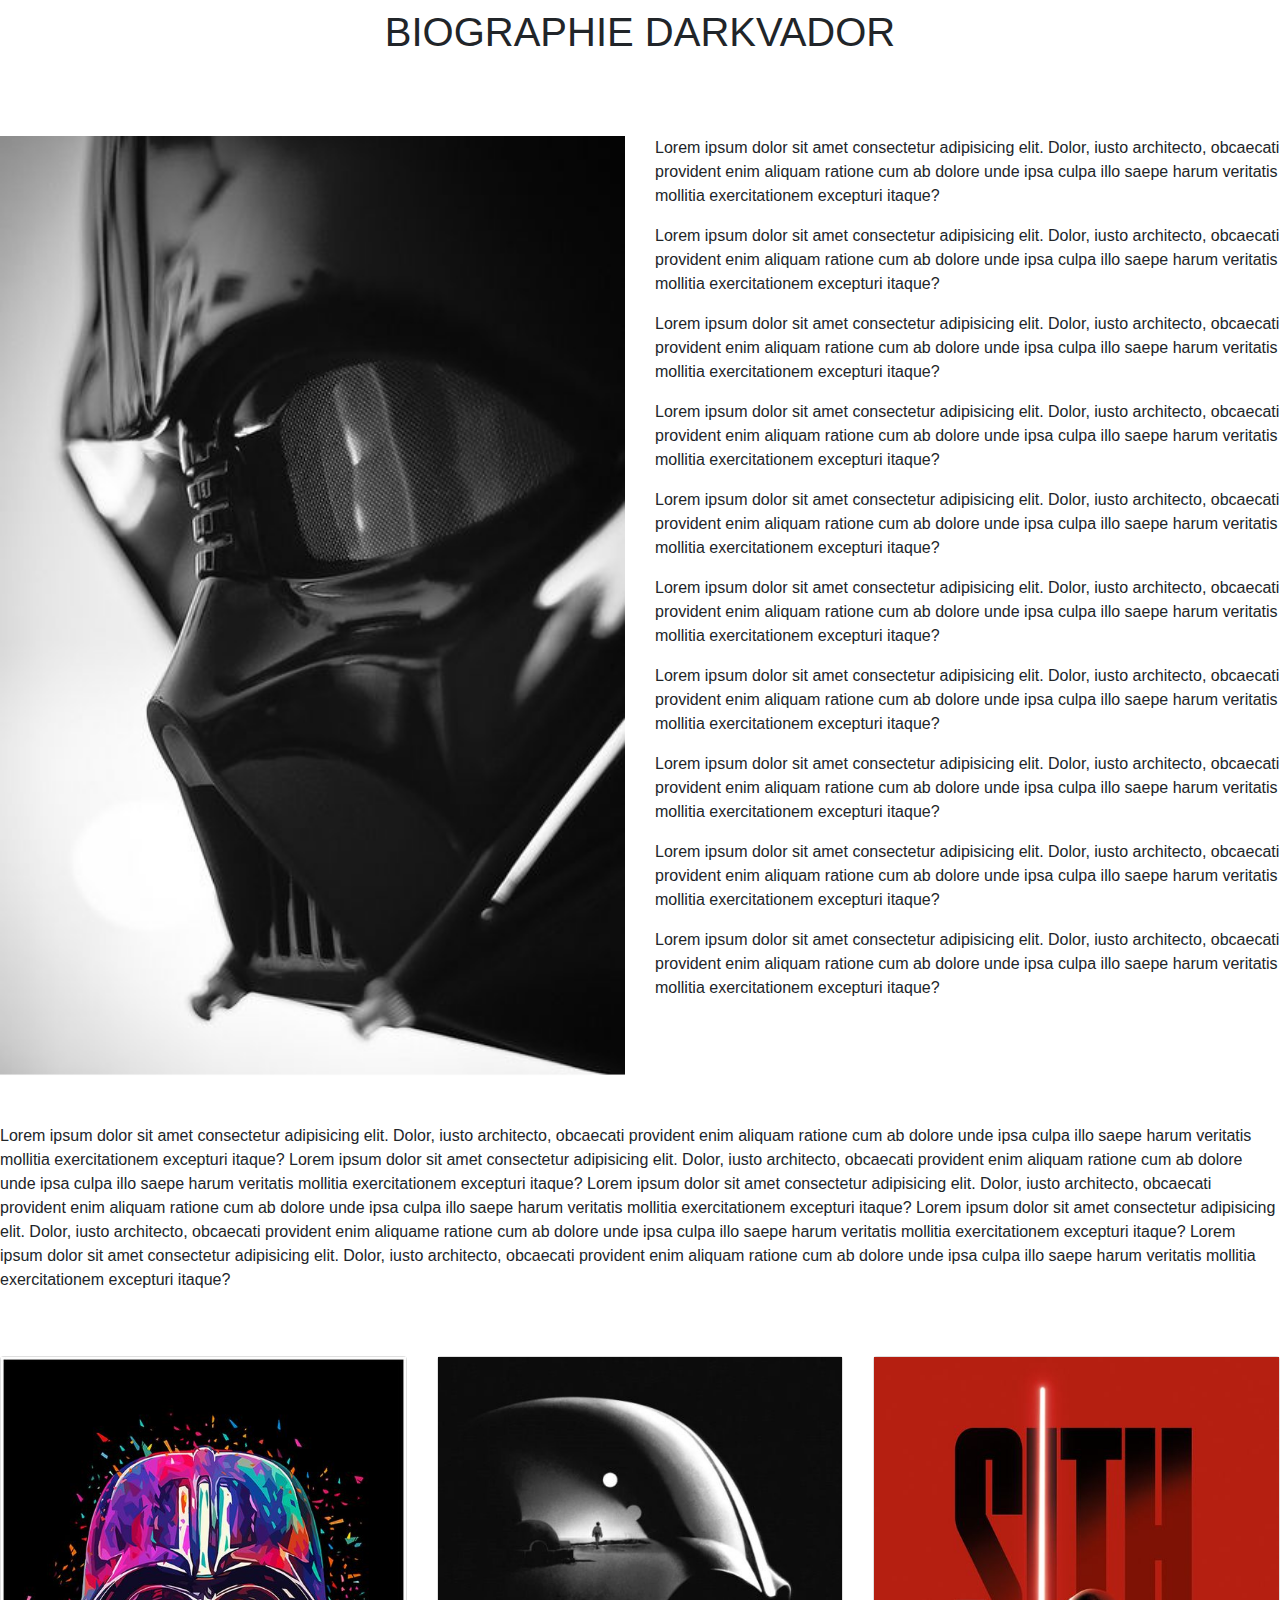
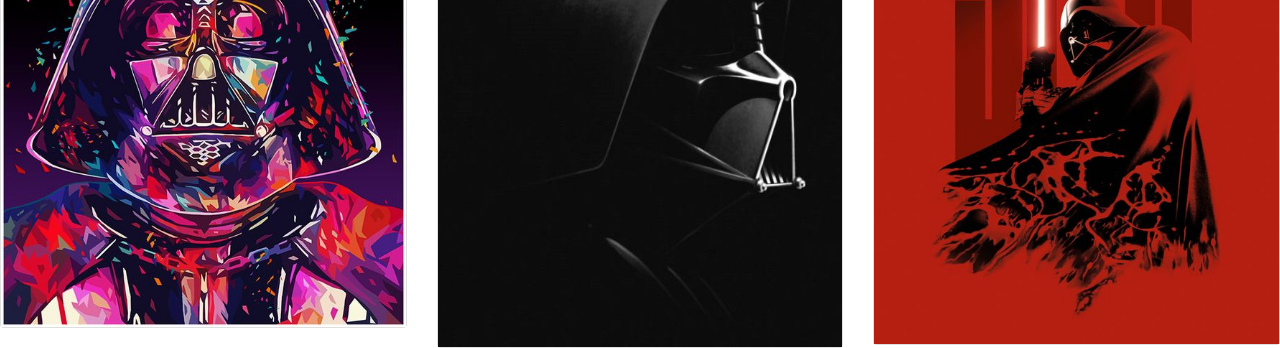
<file: page/DarkVador/index.html>
<!doctype html>
<html lang="en">

<head>
    <!-- Required meta tags -->
    <meta charset="utf-8">
    <meta name="viewport" content="width=device-width, initial-scale=1, shrink-to-fit=no">

    <!-- Bootstrap CSS -->
    <link rel="stylesheet" href="https://stackpath.bootstrapcdn.com/bootstrap/4.3.1/css/bootstrap.min.css" integrity="sha384-ggOyR0iXCbMQv3Xipma34MD+dH/1fQ784/j6cY/iJTQUOhcWr7x9JvoRxT2MZw1T" crossorigin="anonymous">
    <link rel="stylesheet" type="text/css" href="./css/style.css" />
    <title>DARKVADOR</title>
</head>

<body>
    <h1></h1>

    <header>
        <h1>BIOGRAPHIE DARKVADOR</h1>
        <br><br><br>
    </header>

    <div class="contenu">
        <div class="row">
            <div class="col-6"><img class="image" src="./img/profil.jpg" alt=""></div>
            <div class="col-6">
                <p>Lorem ipsum dolor sit amet consectetur adipisicing elit. Dolor, iusto architecto, obcaecati provident
                    enim aliquam ratione cum ab dolore unde ipsa culpa illo saepe harum veritatis mollitia
                    exercitationem excepturi itaque?</p>
                Lorem ipsum dolor sit amet consectetur adipisicing elit. Dolor, iusto architecto, obcaecati provident
                enim aliquam ratione cum ab dolore unde ipsa culpa illo saepe harum veritatis mollitia
                exercitationem excepturi itaque?</p>
                Lorem ipsum dolor sit amet consectetur adipisicing elit. Dolor, iusto architecto, obcaecati provident
                enim aliquam ratione cum ab dolore unde ipsa culpa illo saepe harum veritatis mollitia
                exercitationem excepturi itaque?</p>
                Lorem ipsum dolor sit amet consectetur adipisicing elit. Dolor, iusto architecto, obcaecati provident
                enim aliquam ratione cum ab dolore unde ipsa culpa illo saepe harum veritatis mollitia
                exercitationem excepturi itaque?</p>
                Lorem ipsum dolor sit amet consectetur adipisicing elit. Dolor, iusto architecto, obcaecati provident
                enim aliquam ratione cum ab dolore unde ipsa culpa illo saepe harum veritatis mollitia
                exercitationem excepturi itaque?</p>
                <p>Lorem ipsum dolor sit amet consectetur adipisicing elit. Dolor, iusto architecto, obcaecati provident
                    enim aliquam ratione cum ab dolore unde ipsa culpa illo saepe harum veritatis mollitia
                    exercitationem excepturi itaque?</p>
                Lorem ipsum dolor sit amet consectetur adipisicing elit. Dolor, iusto architecto, obcaecati provident
                enim aliquam ratione cum ab dolore unde ipsa culpa illo saepe harum veritatis mollitia
                exercitationem excepturi itaque?</p>
                Lorem ipsum dolor sit amet consectetur adipisicing elit. Dolor, iusto architecto, obcaecati provident
                enim aliquam ratione cum ab dolore unde ipsa culpa illo saepe harum veritatis mollitia
                exercitationem excepturi itaque?</p>
                Lorem ipsum dolor sit amet consectetur adipisicing elit. Dolor, iusto architecto, obcaecati provident
                enim aliquam ratione cum ab dolore unde ipsa culpa illo saepe harum veritatis mollitia
                exercitationem excepturi itaque?</p>
                Lorem ipsum dolor sit amet consectetur adipisicing elit. Dolor, iusto architecto, obcaecati provident
                enim aliquam ratione cum ab dolore unde ipsa culpa illo saepe harum veritatis mollitia
                exercitationem excepturi itaque?</p>
            </div>
        </div><br><br>
        <p>Lorem ipsum dolor sit amet consectetur adipisicing elit. Dolor, iusto architecto, obcaecati provident
            enim aliquam ratione cum ab dolore unde ipsa culpa illo saepe harum veritatis mollitia
            exercitationem excepturi itaque?
            Lorem ipsum dolor sit amet consectetur adipisicing elit. Dolor, iusto architecto, obcaecati provident
            enim aliquam ratione cum ab dolore unde ipsa culpa illo saepe harum veritatis mollitia
            exercitationem excepturi itaque?
            Lorem ipsum dolor sit amet consectetur adipisicing elit. Dolor, iusto architecto, obcaecati provident
            enim aliquam ratione cum ab dolore unde ipsa culpa illo saepe harum veritatis mollitia
            exercitationem excepturi itaque?
            Lorem ipsum dolor sit amet consectetur adipisicing elit. Dolor, iusto architecto, obcaecati provident
            enim aliquame ratione cum ab dolore unde ipsa culpa illo saepe harum veritatis mollitia
            exercitationem excepturi itaque?
            Lorem ipsum dolor sit amet consectetur adipisicing elit. Dolor, iusto architecto, obcaecati provident
            enim aliquam ratione cum ab dolore unde ipsa culpa illo saepe harum veritatis mollitia
            exercitationem excepturi itaque?</p>

        <br><br>

        <div class="class row">
            <div class="col-4">
                <div class="card" style="width: 100%;">
                    <img class="" src="./img/profil01.jpg" alt="">
                </div>
            </div>

            <div class="col-4">
                    <div class="card" style="width: 100%;">
                            <img class="" src="./img/profil02.jpg" alt="">
                        </div>
            </div>

            <div class="col-4">
                    <div class="card" style="width: 100%;">
                            <img class="" src="./img/profil03.jpg" alt="">
                        </div>
            </div>
            
        </div>

    </div>

    <!-- Optional JavaScript -->
    <!-- jQuery first, then Popper.js, then Bootstrap JS -->
    <script src="https://code.jquery.com/jquery-3.3.1.slim.min.js"
        integrity="sha384-q8i/X+965DzO0rT7abK41JStQIAqVgRVzpbzo5smXKp4YfRvH+8abtTE1Pi6jizo"
        crossorigin="anonymous"></script>
    <script src="https://cdnjs.cloudflare.com/ajax/libs/popper.js/1.14.7/umd/popper.min.js"
        integrity="sha384-UO2eT0CpHqdSJQ6hJty5KVphtPhzWj9WO1clHTMGa3JDZwrnQq4sF86dIHNDz0W1"
        crossorigin="anonymous"></script>
    <script src="https://stackpath.bootstrapcdn.com/bootstrap/4.3.1/js/bootstrap.min.js"
        integrity="sha384-JjSmVgyd0p3pXB1rRibZUAYoIIy6OrQ6VrjIEaFf/nJGzIxFDsf4x0xIM+B07jRM"
        crossorigin="anonymous"></script>
</body>

</html>
</file>
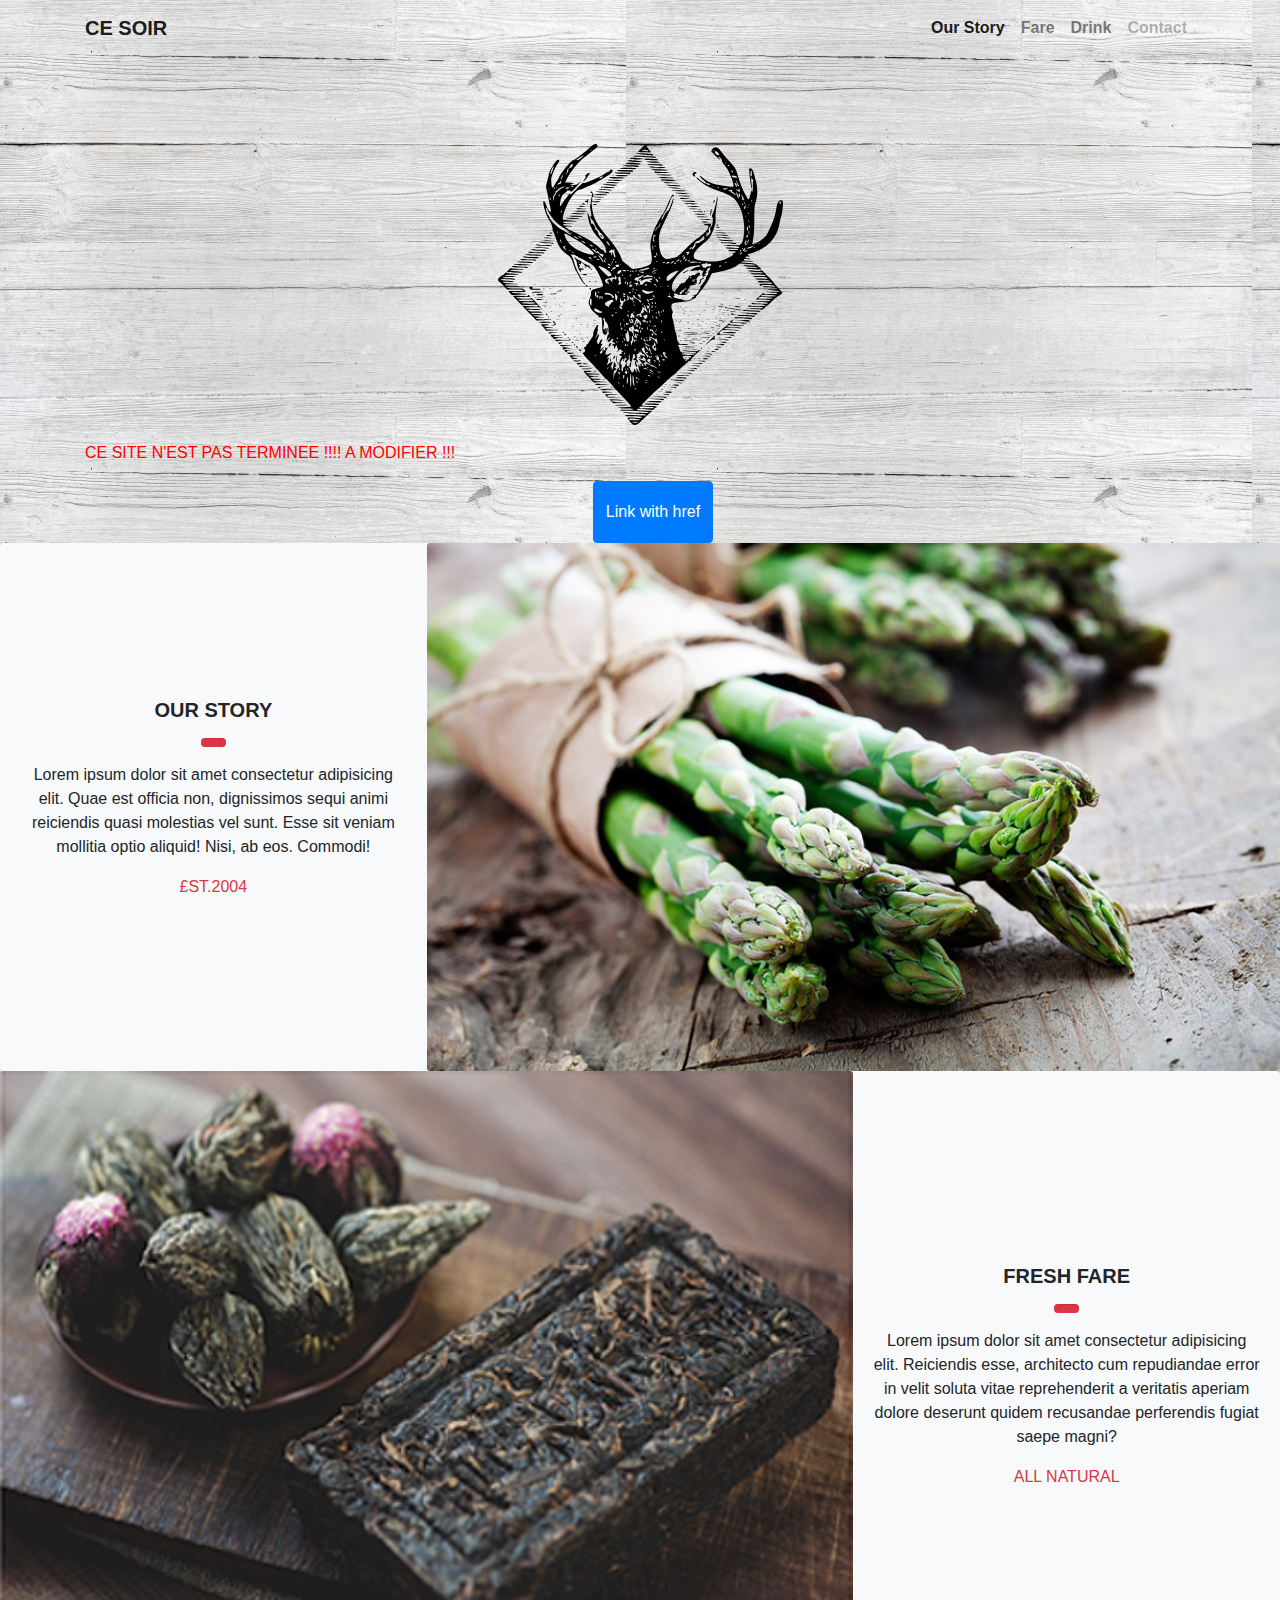
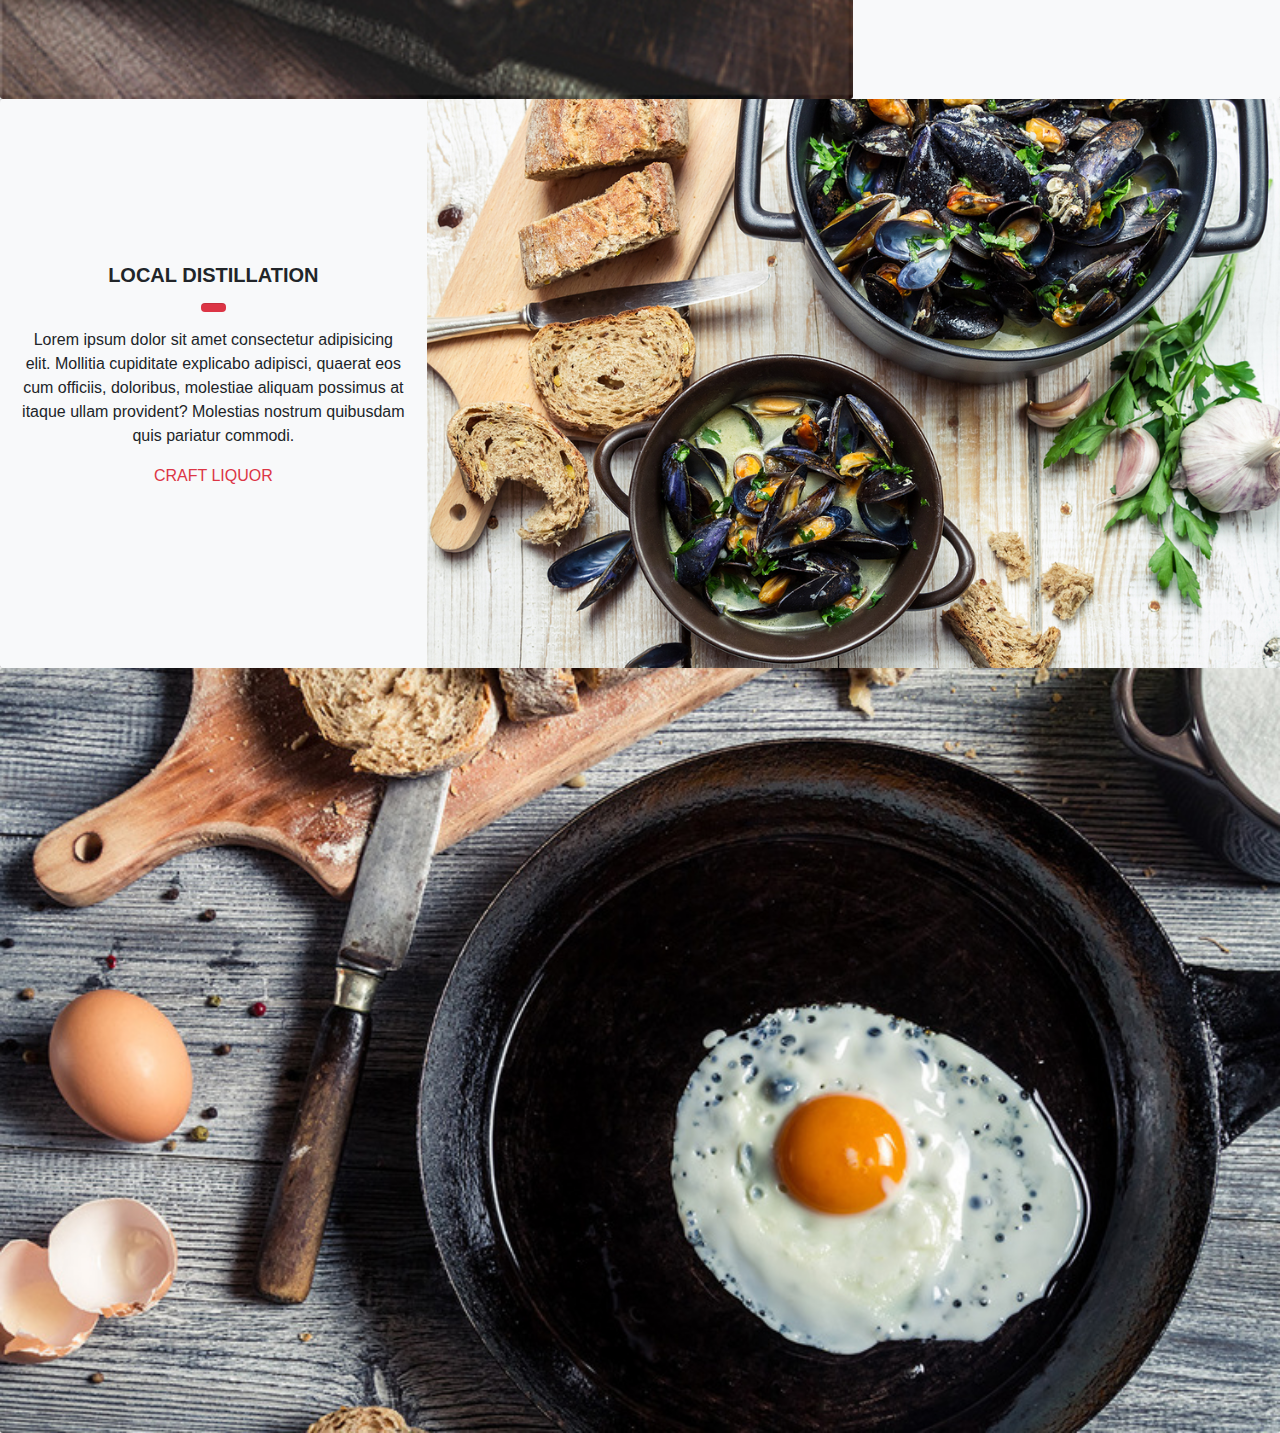
<file: page/restaurantTraining/index.html>
<!doctype html>
<html lang="fr">
  <head>
    <!-- Required meta tags -->
    <meta charset="utf-8">
    <meta name="viewport" content="width=device-width, initial-scale=1, shrink-to-fit=no">

    <!-- Bootstrap CSS -->
    <link rel="stylesheet" href="https://stackpath.bootstrapcdn.com/bootstrap/4.3.1/css/bootstrap.min.css" integrity="sha384-ggOyR0iXCbMQv3Xipma34MD+dH/1fQ784/j6cY/iJTQUOhcWr7x9JvoRxT2MZw1T" crossorigin="anonymous">
    
    <!--CSS-->
    <link rel="stylesheet" type="text/css" href="css/style.css" />
    
    <title>Restaurant Training</title>
  </head>


  <body style="background-image: url(img/bgr.jpg)">
    <header>

      <!--NAVBAR-->
            <nav class="navbar navbar-expand-lg navbar-light bg-light bg-transparent">
                <div class="container">
                    <a class="navbar-brand font-weight-bold" href="#">CE SOIR</a>
                    <button class="navbar-toggler" type="button" data-toggle="collapse" data-target="#navbarNav" aria-controls="navbarNav" aria-expanded="false" aria-label="Toggle navigation">
                      <span class="navbar-toggler-icon"></span>
                    </button>
                    <div class="collapse navbar-collapse justify-content-end" id="navbarNav">
                        <ul class="navbar-nav">
                            <li class="nav-item active">
                              <a class="nav-link font-weight-bold" href="#">Our Story<span class="sr-only">(current)</span></a>
                            </li>
                            <li class="nav-item">
                              <a class="nav-link font-weight-bold" href="#">Fare</a>
                            </li>
                            <li class="nav-item">
                              <a class="nav-link font-weight-bold" href="#">Drink</a>
                            </li>
                            <li class="nav-item">
                              <a class="nav-link disabled font-weight-bold" href="#" tabindex="-1" aria-disabled="true">Contact</a>
                            </li>
                        </ul>
                    </div>
            </nav>
      <!--NAVBAR-->

              <br><br><br>
              
              
      <!--LOGO-->
          <div class="container">
                <div class="row justify-content-center py-3">
                    <img src="img/cerf.svg" class="img-fluid w-25 h-25" alt="Responsive image">
                </div> 
                <p class="text">CE SITE N'EST PAS TERMINEE !!!! A MODIFIER !!!</p>
                <div class="row justify-content-center">
                    <button class="btn btn-transparent my-4" type="button" data-toggle="collapse"
                        data-target="#collapseExample" aria-expanded="false" aria-controls="collapseExample">
                        <i class="text-danger fas fa-chevron-down fa-3x"></i>
                    </button>
      <!--LOGO-->

      <!--BUTTON-->

          <button class="btn btn-primary" type="button" data-toggle="collapse" data-target="#collapseExample" aria-expanded="false" aria-controls="collapseExample">
              Link with href
          </button>

                <div class="collapse" id="collapseExample">
                    <div class="card card-body border-0 bg-light">
                    Lorem ipsum dolor sit amet consectetur adipisicing elit. 
                    Ab magnam, aliquam vel iusto, ipsum soluta at, dolorem officia reiciendis commodi quas explicabo. 
                    Saepe voluptate odit soluta molestiae veritatis vero perferendis!
                    </div>
                </div>
              </div>
          </div>

      <!--BUTTON-->



      <!--CARD 1-->
      <div class="card border-0 bg-light" style="max-width:100%">
          <div class="row no-gutters justify-content-center align-items-center">
            <div class="col-4">
                <div class="card-body">
                    <h5 class="card-title text-center font-weight-bold">OUR STORY</h5>
                    <hr class="bg-danger py-1 rounded" width="25px">
                    <p class="card-text text-center">Lorem ipsum dolor sit amet consectetur adipisicing elit. 
                      Quae est officia non, dignissimos sequi animi reiciendis quasi molestias vel sunt. 
                      Esse sit veniam mollitia optio aliquid! Nisi, ab eos. Commodi!</p>
                    <p class="text-danger text-center">£ST.2004</p>
                </div>
            </div>

            <div class="col-8">
                <img src="./img/asperge.jpg" class="card-img h-100" alt="asperge">
            </div>
          </div>
      </div>
      <!--CARD 1-->

      <!--CARD 2-->
       <div class="card border-0 bg-light" style="max-height:100%">
          <div class="row no-gutters justify-content-center align-items-center">
            <div class="col-8">
              <img src="./img/soap.jpg" class="card-img h-100" alt="soap">
            </div>
            <div class="col-4">
                <div class="card-body">
                    <h5 class="card-title text-center font-weight-bold">FRESH FARE</h5>
                    <hr class="bg-danger py-1 rounded" width="25px">
                    <p class="card-text text-center">Lorem ipsum dolor sit amet consectetur adipisicing elit. 
                      Reiciendis esse, architecto cum repudiandae error in velit soluta vitae reprehenderit a veritatis aperiam dolore deserunt quidem recusandae perferendis fugiat saepe magni?</p>
                    <p class="text-danger text-center">ALL NATURAL</p>
                </div>                
            </div>
          </div>
      </div>
      <!--CARD 2-->

      <!--CARD 3-->
      <div class="card border-0 bg-light" style="max-height:100%">
          <div class="row no-gutters justify-content-center align-items-center">
                <div class="col-4">
                    <div class="card-body">
                        <h5 class="card-title text-center font-weight-bold">LOCAL DISTILLATION</h5>
                        <hr class="bg-danger py-1 rounded" width="25px">
                        <p class="card-text text-center">Lorem ipsum dolor sit amet consectetur adipisicing elit. 
                        Mollitia cupiditate explicabo adipisci, quaerat eos cum officiis, doloribus, molestiae aliquam possimus at itaque ullam provident? 
                        Molestias nostrum quibusdam quis pariatur commodi.</p>
                        <p class="text-danger text-center">CRAFT LIQUOR</p>
                    </div>
                </div>
                <div class="col-8">
                    <img src="./img/moule.jpg" class="card-img h-100" alt="moule">
                </div>        
          </div>
      </div>
      <!--CARD 3-->

      <!--CARD 4-->
      <div class="card border-0 bg-light" style="max-height: 50%">
          <div class="row no-gutters">
              <div class="col-12">
                  <img src="./img/eggs.jpg" class="card-img img-fluid h-100" alt="oeuf au plat">
              </div>
          </div>
      </div>
      <!--CARD 4-->

    </header>

    <!-- Optional JavaScript -->
    <!-- jQuery first, then Popper.js, then Bootstrap JS -->
    <script src="https://code.jquery.com/jquery-3.3.1.slim.min.js" integrity="sha384-q8i/X+965DzO0rT7abK41JStQIAqVgRVzpbzo5smXKp4YfRvH+8abtTE1Pi6jizo" crossorigin="anonymous"></script>
    <script src="https://cdnjs.cloudflare.com/ajax/libs/popper.js/1.14.7/umd/popper.min.js" integrity="sha384-UO2eT0CpHqdSJQ6hJty5KVphtPhzWj9WO1clHTMGa3JDZwrnQq4sF86dIHNDz0W1" crossorigin="anonymous"></script>
    <script src="https://stackpath.bootstrapcdn.com/bootstrap/4.3.1/js/bootstrap.min.js" integrity="sha384-JjSmVgyd0p3pXB1rRibZUAYoIIy6OrQ6VrjIEaFf/nJGzIxFDsf4x0xIM+B07jRM" crossorigin="anonymous"></script>
  </body>
</html>
</file>
<file: page/DarkVador/css/style.css>
.image{
    width: 100%;
}

header{
    display: flex;
    flex-direction: column;
    justify-content: center;
    text-align: center;
  }
</file>
<file: page/restaurantTraining/css/style.css>
.text{
    color: red;
}
</file>
